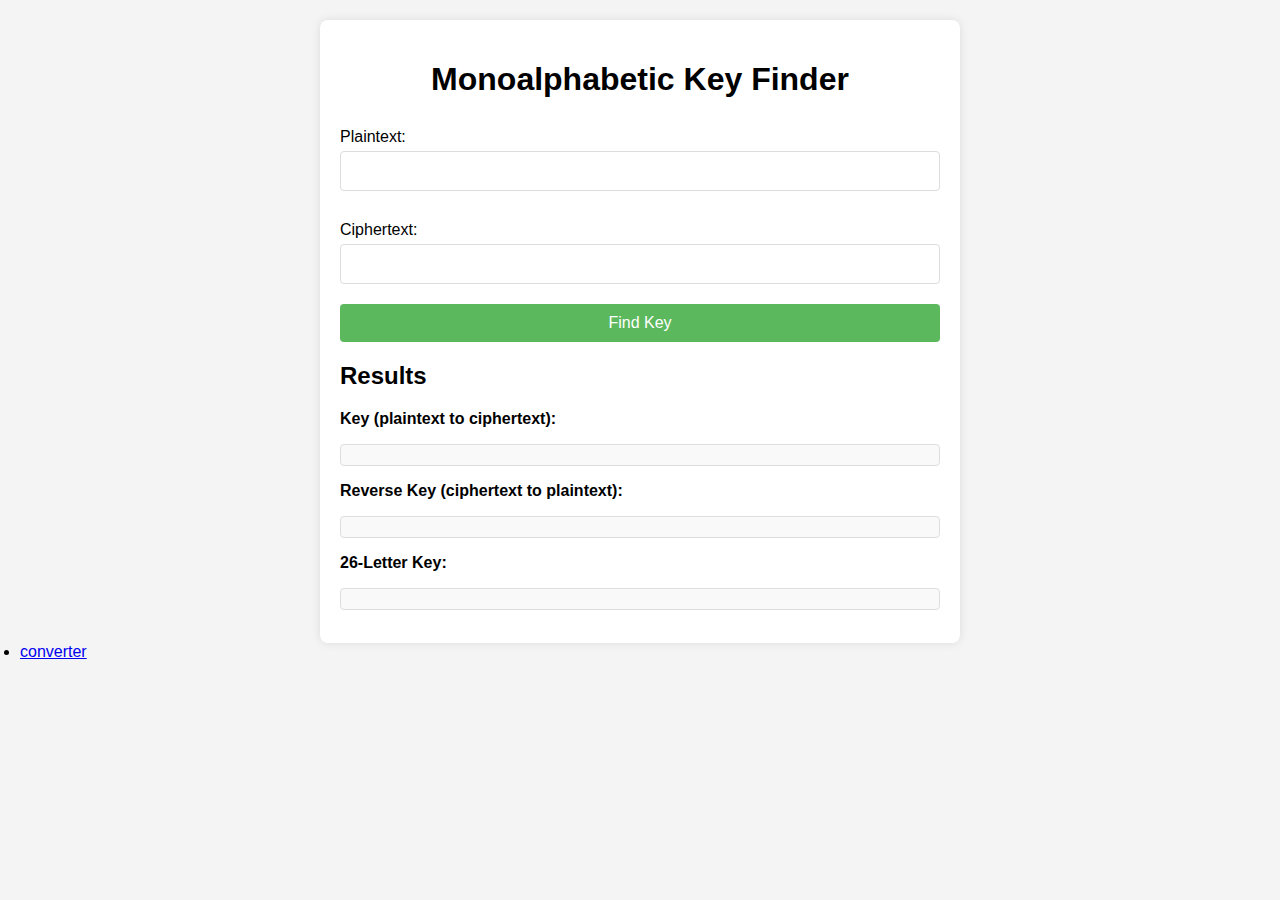
<file: index.html>
<!DOCTYPE html>
<html lang="en">
<head>
    <meta charset="UTF-8">
    <meta name="viewport" content="width=device-width, initial-scale=1.0">
    <title>Monoalphabetic Key Finder</title>
    <link rel="stylesheet" href="styles.css">
</head>
<body>
    <div class="container">
        <h1>Monoalphabetic Key Finder</h1>
        <form id="keyForm">
            <label for="plaintext">Plaintext:</label>
            <input type="text" id="plaintext" name="plaintext" required>
            
            <label for="ciphertext">Ciphertext:</label>
            <input type="text" id="ciphertext" name="ciphertext" required>
            
            <button type="submit">Find Key</button>
        </form>
        
        <div id="results">
            <h2>Results</h2>
            <p><strong>Key (plaintext to ciphertext):</strong></p>
            <pre id="keyResult"></pre>
            <p><strong>Reverse Key (ciphertext to plaintext):</strong></p>
            <pre id="reverseKeyResult"></pre>
            <p><strong>26-Letter Key:</strong></p>
            <pre id="fullKeyResult"></pre>
        </div>
    </div>
    <li><a href="index1.html">converter</a></li>

    <script src="script.js"></script>
</body>
</html>
</file>
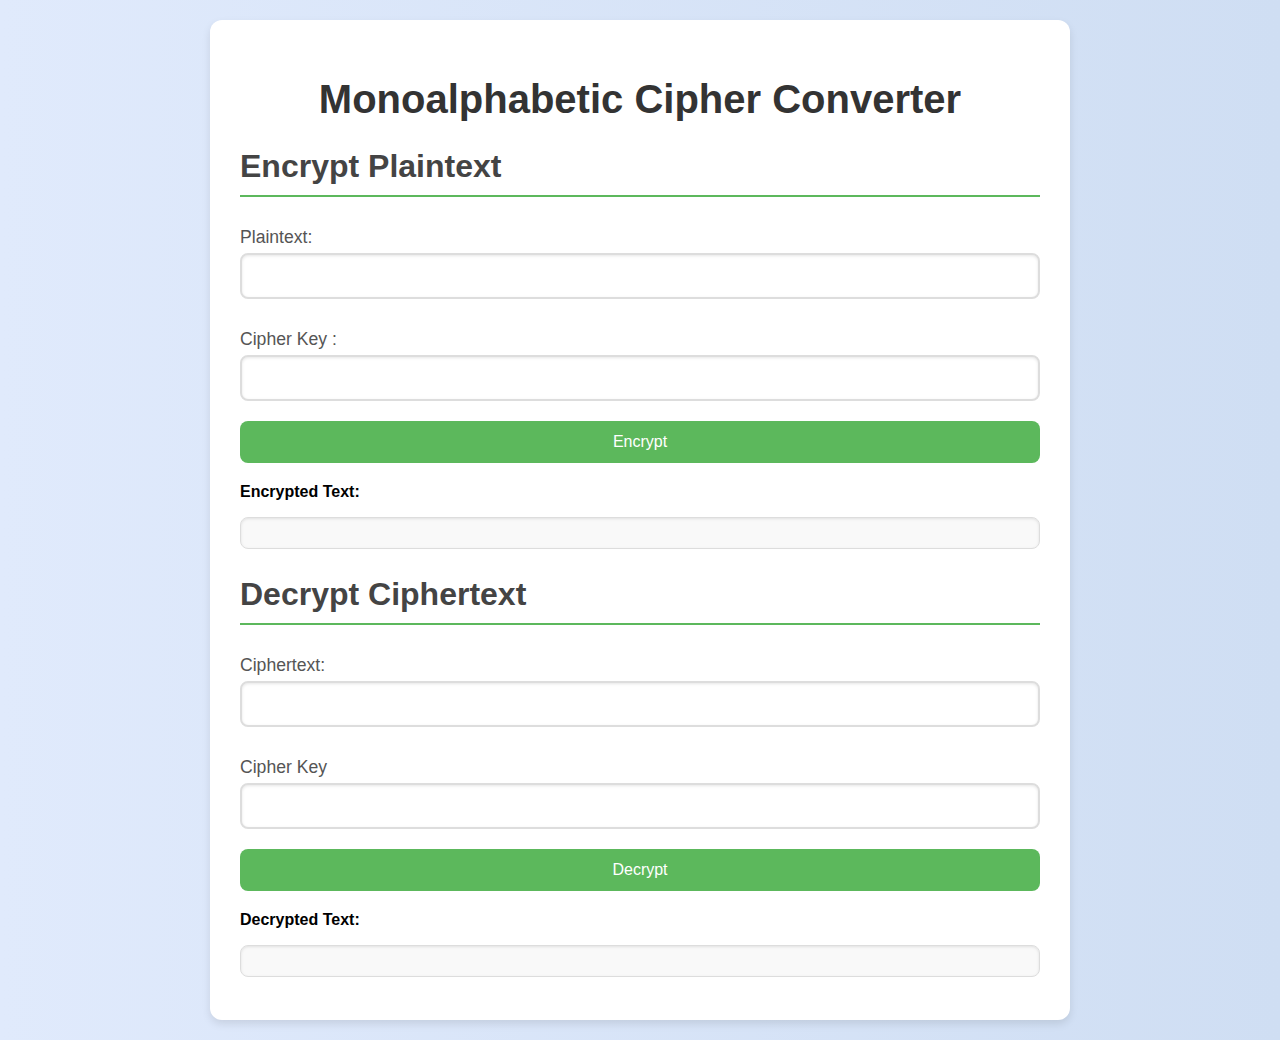
<file: index1.html>
<!DOCTYPE html>
<html lang="en">
<head>
    <meta charset="UTF-8">
    <meta name="viewport" content="width=device-width, initial-scale=1.0">
    <title>Monoalphabetic Cipher Converter</title>
    <link rel="stylesheet" href="styles1.css">
</head>
<body>
    <div class="container">
        <h1>Monoalphabetic Cipher Converter</h1>
        
        <section>
            <h2>Encrypt Plaintext</h2>
            <form id="encryptForm">
                <label for="plainText">Plaintext:</label>
                <input type="text" id="plainText" name="plainText" required>
                
                <label for="encryptionKey">Cipher Key :</label>
                <input type="text" id="encryptionKey" name="encryptionKey" required>
                
                <button type="submit">Encrypt</button>
            </form>
            <div id="encryptionResult">
                <p><strong>Encrypted Text:</strong></p>
                <pre id="encryptedText"></pre>
            </div>
        </section>
        
        <section>
            <h2>Decrypt Ciphertext</h2>
            <form id="decryptForm">
                <label for="cipherText">Ciphertext:</label>
                <input type="text" id="cipherText" name="cipherText" required>
                
                <label for="decryptionKey">Cipher Key </label>
                <input type="text" id="decryptionKey" name="decryptionKey" required>
                
                <button type="submit">Decrypt</button>
            </form>
            <div id="decryptionResult">
                <p><strong>Decrypted Text:</strong></p>
                <pre id="decryptedText"></pre>
            </div>
        </section>
    </div>

    <script src="script1.js"></script>
</body>
</html>
</file>
<file: styles.css>
body {
    font-family: Arial, sans-serif;
    background-color: #f4f4f4;
    margin: 0;
    padding: 20px;
}

.container {
    max-width: 600px;
    margin: auto;
    background: white;
    padding: 20px;
    border-radius: 8px;
    box-shadow: 0 0 10px rgba(0,0,0,0.1);
}

h1 {
    text-align: center;
    margin-bottom: 20px;
}

form {
    display: flex;
    flex-direction: column;
}

label {
    margin: 10px 0 5px;
}

input {
    padding: 10px;
    font-size: 16px;
    margin-bottom: 20px;
    border: 1px solid #ddd;
    border-radius: 4px;
}

button {
    padding: 10px;
    font-size: 16px;
    background-color: #5cb85c;
    color: white;
    border: none;
    border-radius: 4px;
    cursor: pointer;
}

button:hover {
    background-color: #4cae4c;
}

#results {
    margin-top: 20px;
}

pre {
    background-color: #f9f9f9;
    padding: 10px;
    border: 1px solid #ddd;
    border-radius: 4px;
    white-space: pre-wrap; /* Ensures proper formatting */
}
</file>
<file: styles1.css>
/* General Styles */
body {
    font-family: 'Segoe UI', Tahoma, Geneva, Verdana, sans-serif;
    background: linear-gradient(to right, #e0eafc, #cfdef3);
    margin: 0;
    padding: 20px;
}

.container {
    max-width: 800px;
    margin: auto;
    background: white;
    padding: 30px;
    border-radius: 12px;
    box-shadow: 0 4px 8px rgba(0, 0, 0, 0.1);
}

h1 {
    font-size: 2.5em;
    color: #333;
    text-align: center;
    margin-bottom: 20px;
}

h2 {
    font-size: 2em;
    color: #444;
    border-bottom: 2px solid #5cb85c;
    padding-bottom: 10px;
    margin-bottom: 20px;
}

nav ul {
    list-style-type: none;
    padding: 0;
    margin-bottom: 30px;
}

nav li {
    margin: 10px 0;
}

a {
    text-decoration: none;
    color: #5cb85c;
    font-weight: bold;
}

a:hover {
    text-decoration: underline;
}

form {
    display: flex;
    flex-direction: column;
}

label {
    font-size: 1.1em;
    margin: 10px 0 5px;
    color: #555;
}

input {
    padding: 12px;
    font-size: 1em;
    margin-bottom: 20px;
    border: 2px solid #ddd;
    border-radius: 8px;
    box-shadow: inset 0 1px 3px rgba(0,0,0,0.1);
    transition: border-color 0.3s, box-shadow 0.3s;
}

input:focus {
    border-color: #5cb85c;
    box-shadow: 0 0 5px rgba(0, 0, 0, 0.2);
    outline: none;
}

button {
    padding: 12px;
    font-size: 1em;
    background-color: #5cb85c;
    color: white;
    border: none;
    border-radius: 8px;
    cursor: pointer;
    transition: background-color 0.3s, transform 0.3s;
}

button:hover {
    background-color: #4cae4c;
    transform: translateY(-2px);
}

button:active {
    background-color: #398439;
    transform: translateY(0);
}

#encryptionResult, #decryptionResult {
    margin-top: 20px;
}

pre {
    background-color: #f9f9f9;
    padding: 15px;
    border: 1px solid #ddd;
    border-radius: 8px;
    white-space: pre-wrap;
    word-wrap: break-word;
    box-shadow: inset 0 1px 3px rgba(0,0,0,0.1);
}
</file>
